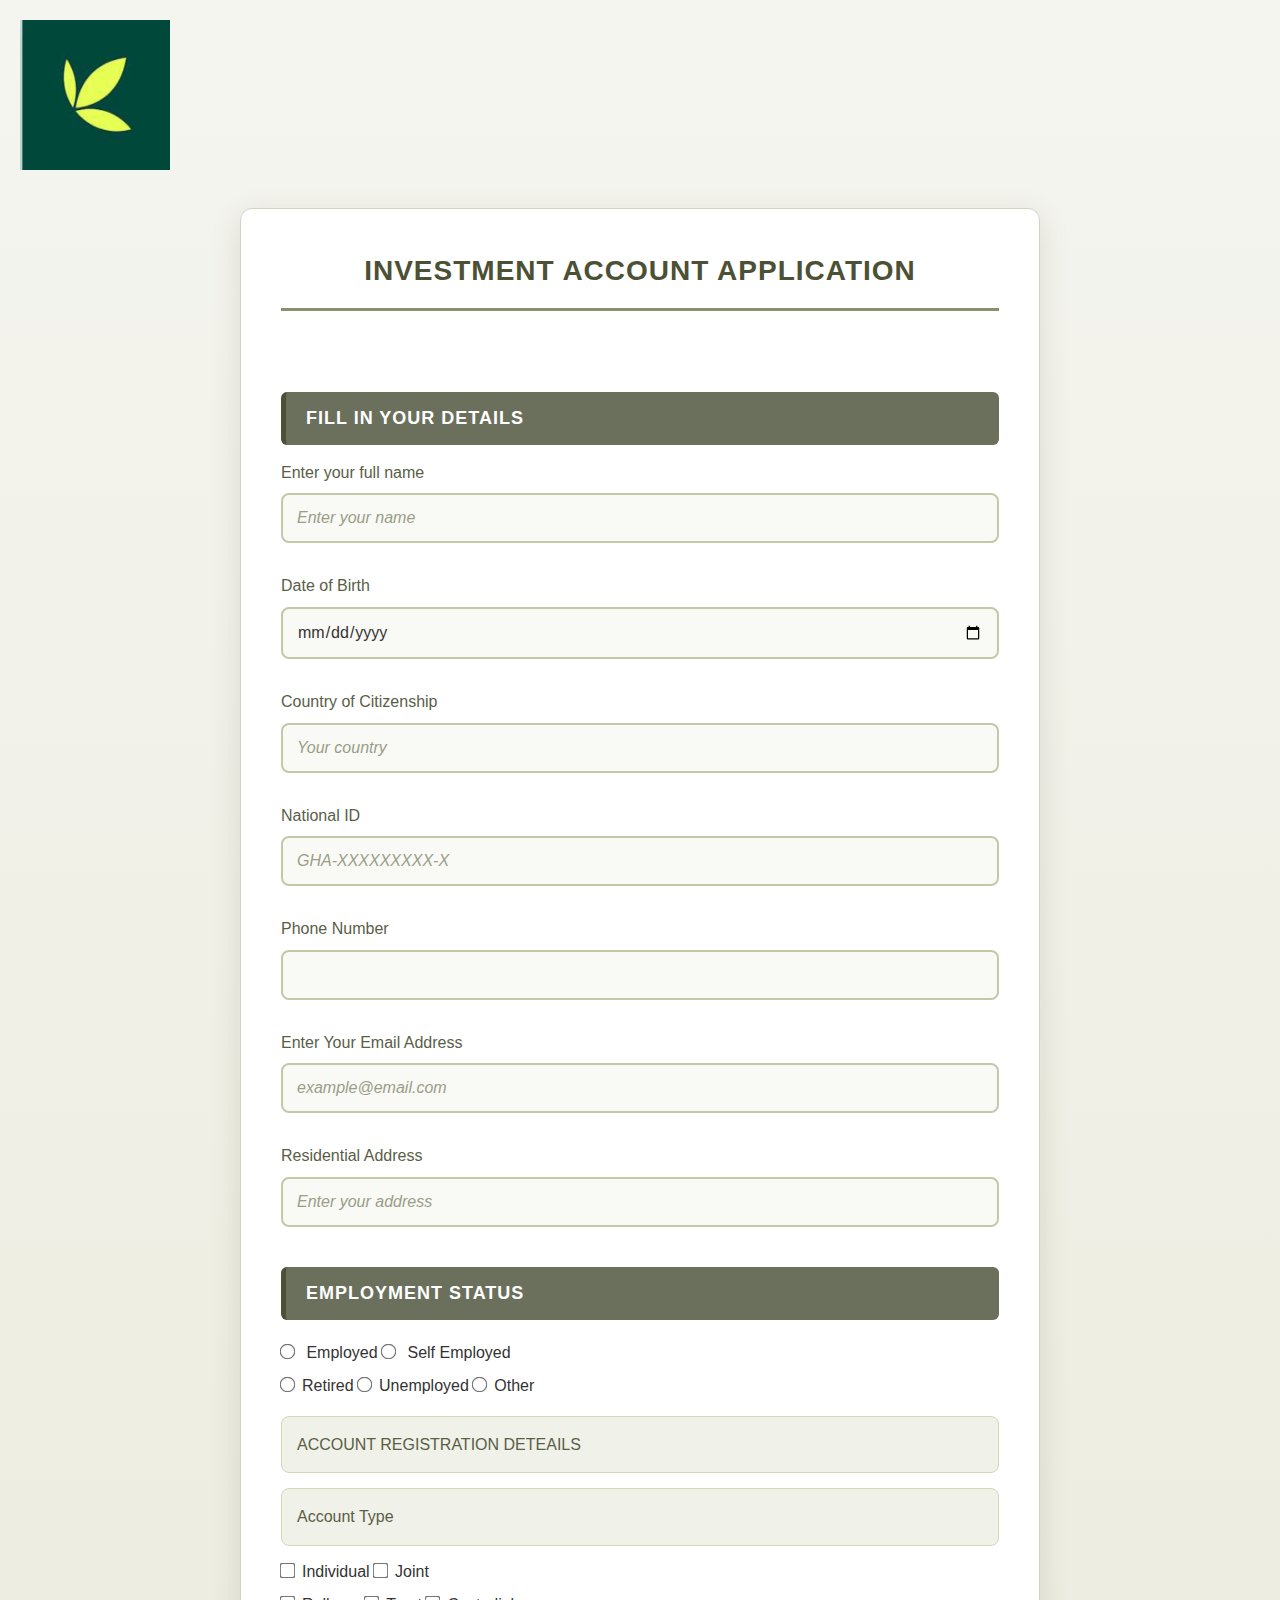
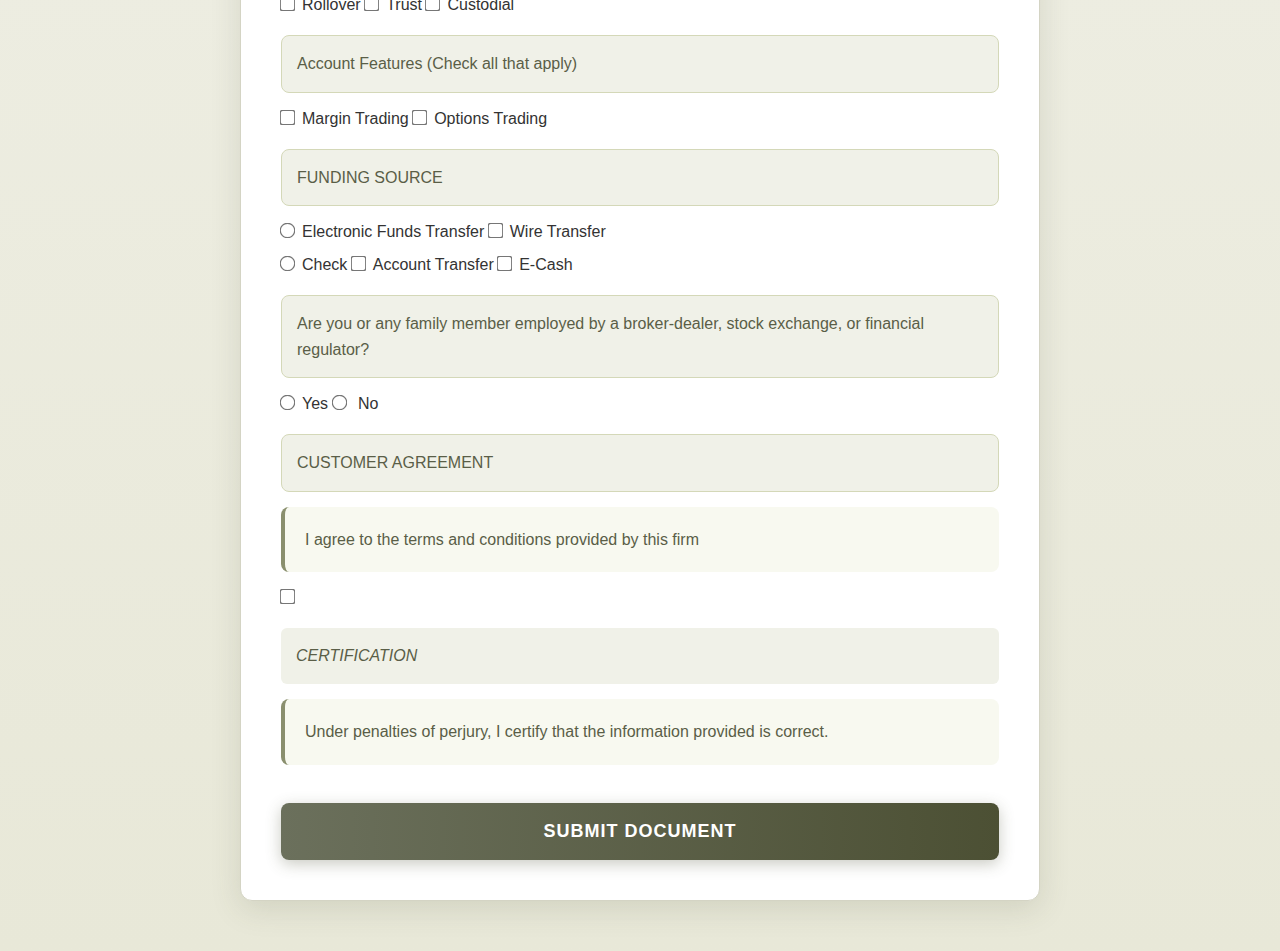
<file: index.html>
<!DOCTYPE html>
<html lang="en">
<head>
    <meta charset="UTF-8">
    <meta name="viewport" content="width=device-width, initial-scale=1.0">
    <title>BAMBOO FUND-FLUENT INVESTMENT</title>
    <link rel="stylesheet" href="Bam.css">
    <nav>
        <a href="/WhatsApp Image 2026-01-30 at 6.08.48 PM.jpeg" class="logo">
            <img src="/WhatsApp Image 2026-01-30 at 6.08.48 PM.jpeg" alt="Bamboo" width="150" height="150">
        </a>
    </nav>
</head>
<body>
    <form id="INVESTMENT form" action="https://formspree.io/f/xvzrdvyp" method="post">
    <h3>INVESTMENT ACCOUNT APPLICATION</h3> <br>
<!-- SECTION ONE -->
 <div class="SECTION" id="ACCOUNT HOLDER">FILL IN YOUR DETAILS</div>
 <div>Enter your full name</div>
 <input type="text" 
 name="seection 1"
 class="textinput"
 placeholder="Enter your name ">
 <div>Date of Birth</div>
 <input type="date"
 name="date of birth"
 class="DOB"
 placeholder="YYY-MM-DD"
 max="2025-12-31">
 <div>Country of Citizenship</div>
 <input type="text"
 class="textinput"
 name="country"
 placeholder="Your country">
 <div>National ID</div>
 <input type="text" 
 class="textinput"
 name="ID number"
 placeholder="GHA-XXXXXXXXX-X">
 <div>Phone Number </div>
 <input type="text"
 name="number"
 class="textinput">
 <div>Enter Your Email Address</div>
 <input type="text"
 name="mail"
 class="textinput"
 placeholder="example@email.com">
 <div>Residential Address</div>
 <input type="text"
 name="address"
 class="textinput"
 placeholder="Enter your address">
 <!--EMPLOYMENT AND FINANCIAL INFORMATION-->
 <div class="seection" id="ACCOUNT HOLDER">EMPLOYMENT STATUS </div>
 <input type="radio" id="em1"> Employed <input type="radio" id="em2"> Self Employed <BR>
 <input type="radio" id="em13">Retired <input type="radio" id="em4">Unemployed 
 <input type="radio" id="em5">Other
<!--ACCOUNT REGISTRATION DETEAILS-->
<div>ACCOUNT REGISTRATION DETEAILS</div>
<div>Account Type</div>
<input type="checkbox">Individual <input type="checkbox">Joint <br>
<input type="checkbox">Rollover <input type="checkbox" name="" id="">Trust
<input type="checkbox">Custodial
<div>Account Features (Check all that apply)</div>
<input type="checkbox">Margin Trading 
<input type="checkbox">Options Trading
<!--FUNDING SOURCE-->
<div>FUNDING SOURCE</div>
<input type="radio">Electronic Funds Transfer <input type="checkbox">Wire Transfer <br>
<input type="radio">Check <input type="checkbox">Account Transfer <input type="checkbox">E-Cash

<div> Are you or any family member employed by a broker-dealer, stock exchange, or financial regulator?</div>
<input type="radio">Yes <input type="radio"> No
<div>CUSTOMER AGREEMENT</div>
<div> I agree to the terms and conditions provided by this firm</div>
<input type="checkbox">
<div>CERTIFICATION</div>
<div> Under penalties of perjury, I certify that the information provided is correct.</div>
<button type="submit"> Submit Document</button>
 </form>
</body>
</html>
</file>
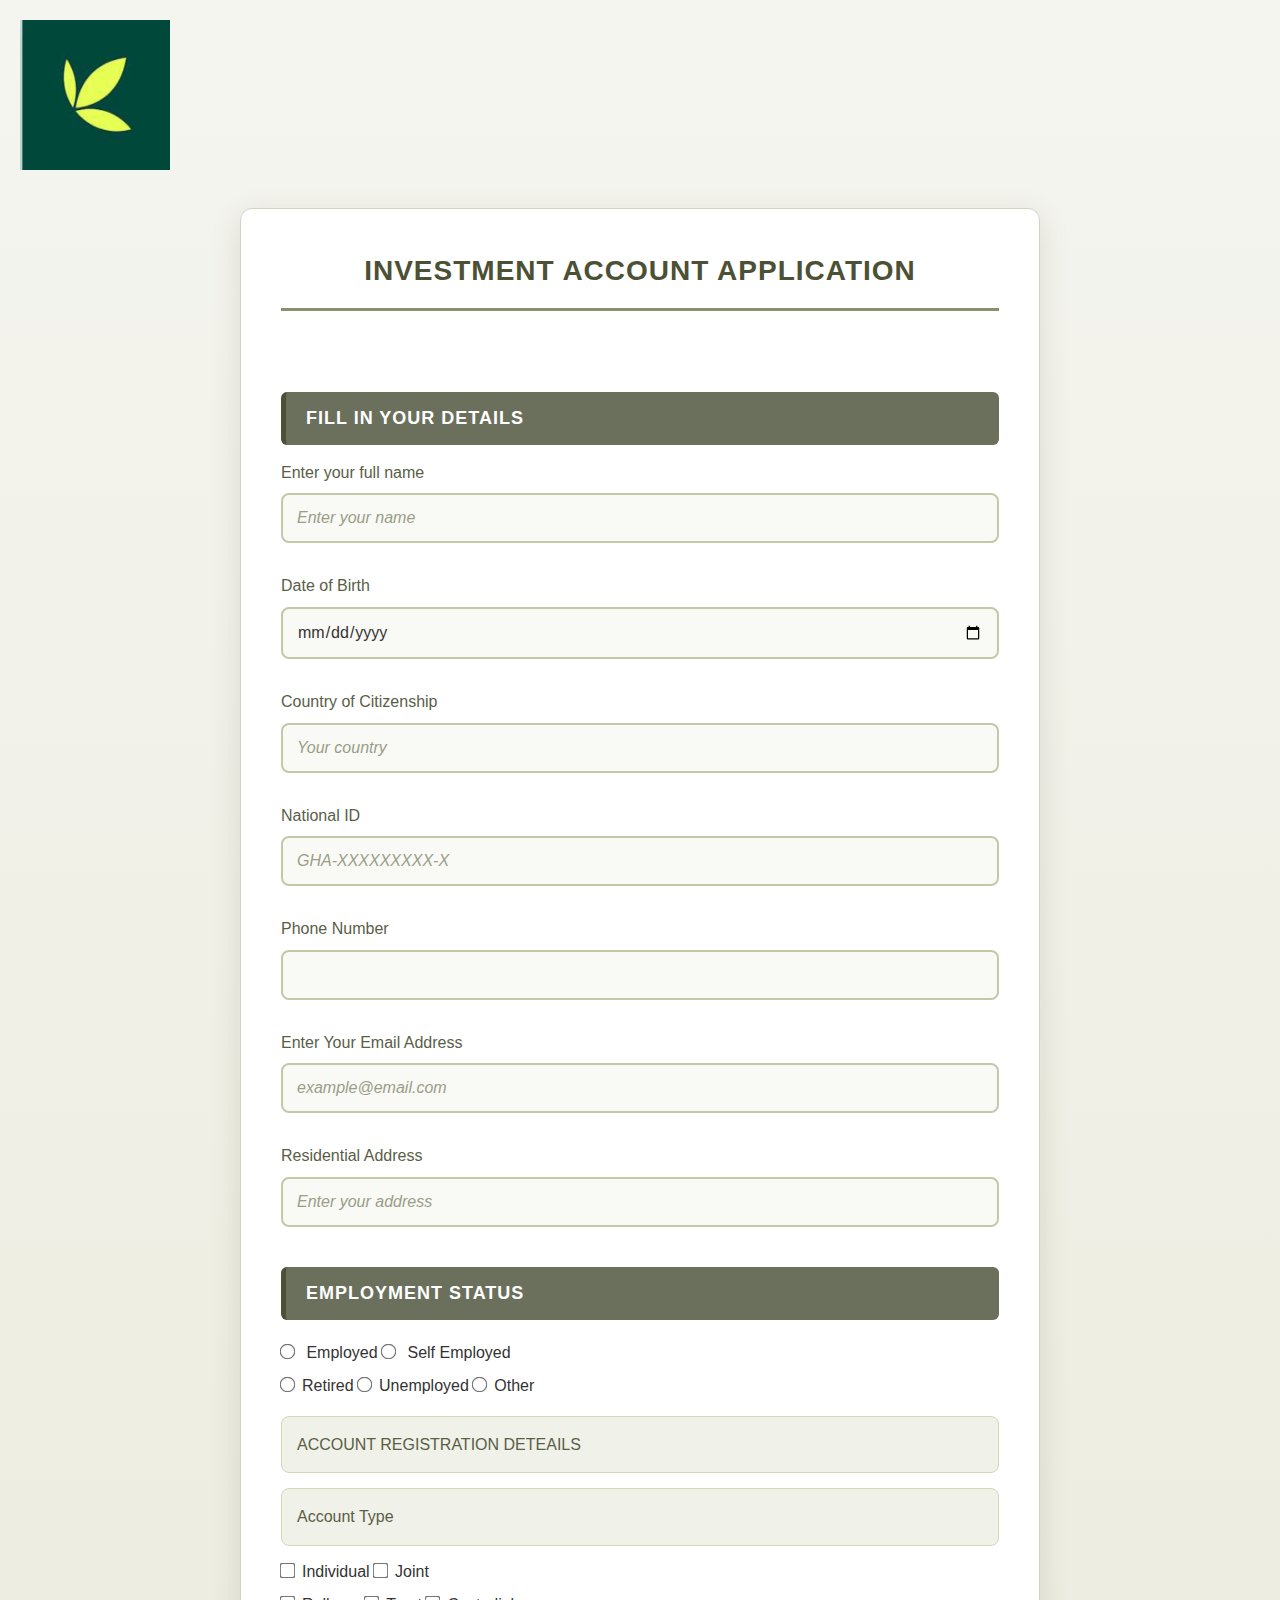
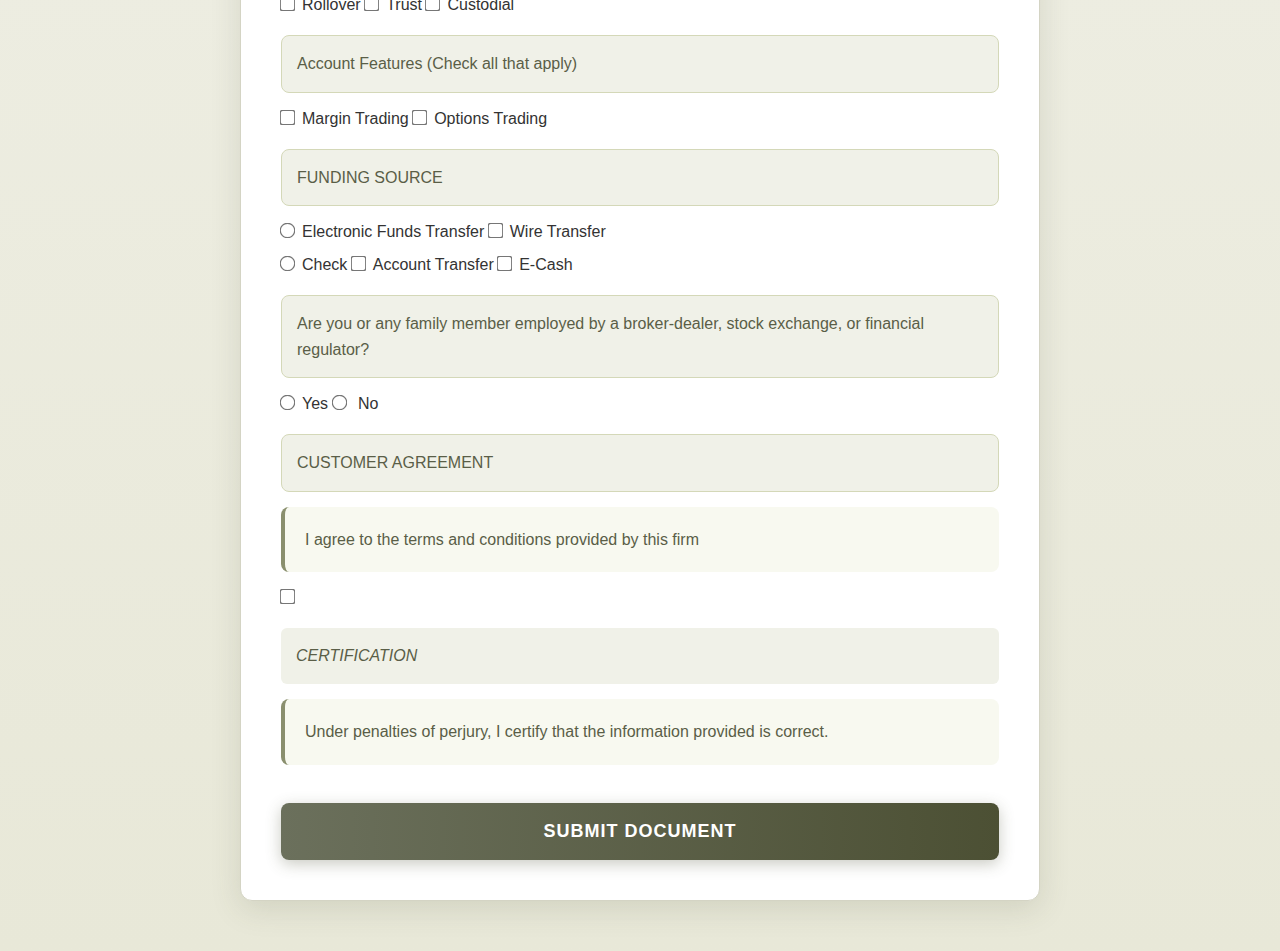
<file: Bam.html>
<!DOCTYPE html>
<html lang="en">
<head>
    <meta charset="UTF-8">
    <meta name="viewport" content="width=device-width, initial-scale=1.0">
    <title>BAMBOO FUND-FLUENT INVESTMENT</title>
    <link rel="stylesheet" href="Bam.css">
    <nav>
        <a href="/WhatsApp Image 2026-01-30 at 6.08.48 PM.jpeg" class="logo">
            <img src="/WhatsApp Image 2026-01-30 at 6.08.48 PM.jpeg" alt="Bamboo" width="150" height="150">
        </a>
    </nav>
</head>
<body>
    <form id="INVESTMENT form" action="https://formspree.io/f/xvzrdvyp" method="post">
    <h3>INVESTMENT ACCOUNT APPLICATION</h3> <br>
<!-- SECTION ONE -->
 <div class="SECTION" id="ACCOUNT HOLDER">FILL IN YOUR DETAILS</div>
 <div>Enter your full name</div>
 <input type="text" 
 name="seection 1"
 class="textinput"
 placeholder="Enter your name ">
 <div>Date of Birth</div>
 <input type="date"
 name="date of birth"
 class="DOB"
 placeholder="YYY-MM-DD"
 max="2025-12-31">
 <div>Country of Citizenship</div>
 <input type="text"
 class="textinput"
 name="country"
 placeholder="Your country">
 <div>National ID</div>
 <input type="text" 
 class="textinput"
 name="ID number"
 placeholder="GHA-XXXXXXXXX-X">
 <div>Phone Number </div>
 <input type="text"
 name="number"
 class="textinput">
 <div>Enter Your Email Address</div>
 <input type="text"
 name="mail"
 class="textinput"
 placeholder="example@email.com">
 <div>Residential Address</div>
 <input type="text"
 name="address"
 class="textinput"
 placeholder="Enter your address">
 <!--EMPLOYMENT AND FINANCIAL INFORMATION-->
 <div class="seection" id="ACCOUNT HOLDER">EMPLOYMENT STATUS </div>
 <input type="radio" id="em1"> Employed <input type="radio" id="em2"> Self Employed <BR>
 <input type="radio" id="em13">Retired <input type="radio" id="em4">Unemployed 
 <input type="radio" id="em5">Other
<!--ACCOUNT REGISTRATION DETEAILS-->
<div>ACCOUNT REGISTRATION DETEAILS</div>
<div>Account Type</div>
<input type="checkbox">Individual <input type="checkbox">Joint <br>
<input type="checkbox">Rollover <input type="checkbox" name="" id="">Trust
<input type="checkbox">Custodial
<div>Account Features (Check all that apply)</div>
<input type="checkbox">Margin Trading 
<input type="checkbox">Options Trading
<!--FUNDING SOURCE-->
<div>FUNDING SOURCE</div>
<input type="radio">Electronic Funds Transfer <input type="checkbox">Wire Transfer <br>
<input type="radio">Check <input type="checkbox">Account Transfer <input type="checkbox">E-Cash

<div> Are you or any family member employed by a broker-dealer, stock exchange, or financial regulator?</div>
<input type="radio">Yes <input type="radio"> No
<div>CUSTOMER AGREEMENT</div>
<div> I agree to the terms and conditions provided by this firm</div>
<input type="checkbox">
<div>CERTIFICATION</div>
<div> Under penalties of perjury, I certify that the information provided is correct.</div>
<button type="submit"> Submit Document</button>
 </form>
</body>
</html>
</file>
<file: Bam.css>
/* Reset and Base Styles */
* {
    margin: 0;
    padding: 0;
    box-sizing: border-box;
    font-family: 'Segoe UI', Tahoma, Geneva, Verdana, sans-serif;
}

body {
    background-color: #f5f5f0;
    color: #333;
    line-height: 1.6;
    padding: 20px;
    background-image: linear-gradient(to bottom, #f5f5f0 0%, #e8e8d8 100%);
}

/* Form Container */
form {
    max-width: 800px;
    margin: 30px auto;
    padding: 40px;
    background-color: white;
    border-radius: 12px;
    box-shadow: 0 8px 30px rgba(76, 80, 52, 0.15);
    border: 1px solid #d4d4c4;
}

/* Headings */
h3 {
    color: #4c5034;
    text-align: center;
    font-size: 28px;
    margin-bottom: 30px;
    padding-bottom: 15px;
    border-bottom: 3px solid #8a8f6e;
    font-weight: 700;
    letter-spacing: 1px;
    text-transform: uppercase;
}

/* Section Headers */
.SECTION, .seection {
    background-color: #6b705c;
    color: white;
    padding: 12px 20px;
    margin: 25px 0 15px;
    border-radius: 6px;
    font-weight: 600;
    font-size: 18px;
    border-left: 5px solid #4c5034;
    text-transform: uppercase;
    letter-spacing: 1px;
}

/* Labels and Text */
div:not(.SECTION):not(.seection) {
    margin: 15px 0 8px;
    color: #5a5e47;
    font-weight: 500;
    font-size: 16px;
}

/* Input Fields */
.textinput, .DOB, input[type="date"], input[type="text"] {
    width: 100%;
    padding: 14px;
    margin-bottom: 15px;
    border: 2px solid #c4c8a8;
    border-radius: 8px;
    font-size: 16px;
    transition: all 0.3s ease;
    background-color: #f9f9f5;
    color: #333;
}

.textinput:focus, .DOB:focus, input[type="date"]:focus, input[type="text"]:focus {
    outline: none;
    border-color: #8a8f6e;
    box-shadow: 0 0 0 3px rgba(138, 143, 110, 0.2);
    background-color: white;
}

.textinput::placeholder, input[type="text"]::placeholder {
    color: #9a9e87;
    font-style: italic;
}

/* Radio and Checkbox Containers */
input[type="radio"], input[type="checkbox"] {
    margin-right: 8px;
    margin-top: 10px;
    margin-bottom: 10px;
    transform: scale(1.2);
    accent-color: #6b705c;
}

/* Radio/Checkbox Labels */
br + input[type="radio"], br + input[type="checkbox"] {
    margin-top: 5px;
}

/* Grouping for employment status */
div:has(> input[type="radio"]) {
    background-color: #f0f1e8;
    padding: 15px;
    border-radius: 8px;
    margin: 20px 0;
    border: 1px solid #d4d8b8;
}

/* Styling for checkbox and radio groups */
div:nth-of-type(10), div:nth-of-type(11), div:nth-of-type(12), 
div:nth-of-type(13), div:nth-of-type(14), div:nth-of-type(15) {
    background-color: #f0f1e8;
    padding: 15px;
    border-radius: 8px;
    margin: 20px 0;
    border: 1px solid #d4d8b8;
}

/* Submit Button */
button[type="submit"] {
    background: linear-gradient(to right, #6b705c, #4c5034);
    color: white;
    border: none;
    padding: 18px 40px;
    font-size: 18px;
    font-weight: 600;
    border-radius: 8px;
    cursor: pointer;
    width: 100%;
    margin-top: 30px;
    transition: all 0.3s ease;
    text-transform: uppercase;
    letter-spacing: 1px;
    box-shadow: 0 4px 15px rgba(76, 80, 52, 0.3);
}

button[type="submit"]:hover {
    background: linear-gradient(to right, #5a5e47, #3e422a);
    transform: translateY(-3px);
    box-shadow: 0 6px 20px rgba(76, 80, 52, 0.4);
}

button[type="submit"]:active {
    transform: translateY(0);
}

/* Certification and Agreement Sections */
div:nth-of-type(16), div:nth-of-type(18) {
    background-color: #f8f9f0;
    padding: 20px;
    border-radius: 8px;
    margin: 25px 0 15px;
    border-left: 4px solid #8a8f6e;
    font-weight: 600;
    color: #4c5034;
}

div:nth-of-type(17), div:nth-of-type(19) {
    padding: 15px;
    background-color: #f0f1e8;
    border-radius: 6px;
    margin-bottom: 15px;
    font-style: italic;
    color: #5a5e47;
}

/* Checkbox for agreement */
div:nth-of-type(17) + input[type="checkbox"] {
    margin-left: 15px;
    transform: scale(1.5);
}

/* Responsive Design */
@media (max-width: 768px) {
    form {
        padding: 25px;
        margin: 15px;
    }
    
    h3 {
        font-size: 22px;
    }
    
    .SECTION, .seection {
        font-size: 16px;
        padding: 10px 15px;
    }
    
    button[type="submit"] {
        padding: 16px;
        font-size: 16px;
    }
}
.Logo {
    display: flex;
    align-items: center;
}
.Logo img {
max-width: 150px;
height: auto;
transition: opacity 0.3s ease;
}
.logo img :hover{
    opacity: 0.8;
}
/* Focus accessibility improvements */
input:focus-visible {
    outline: 2px solid #4c5034;
    outline-offset: 2px;
}

/* Print styles */
@media print {
    body {
        background-color: white;
        padding: 0;
    }
    
    form {
        box-shadow: none;
        border: 1px solid #ccc;
        max-width: 100%;
    }
    
    button[type="submit"] {
        display: none;
    }
}
</file>
